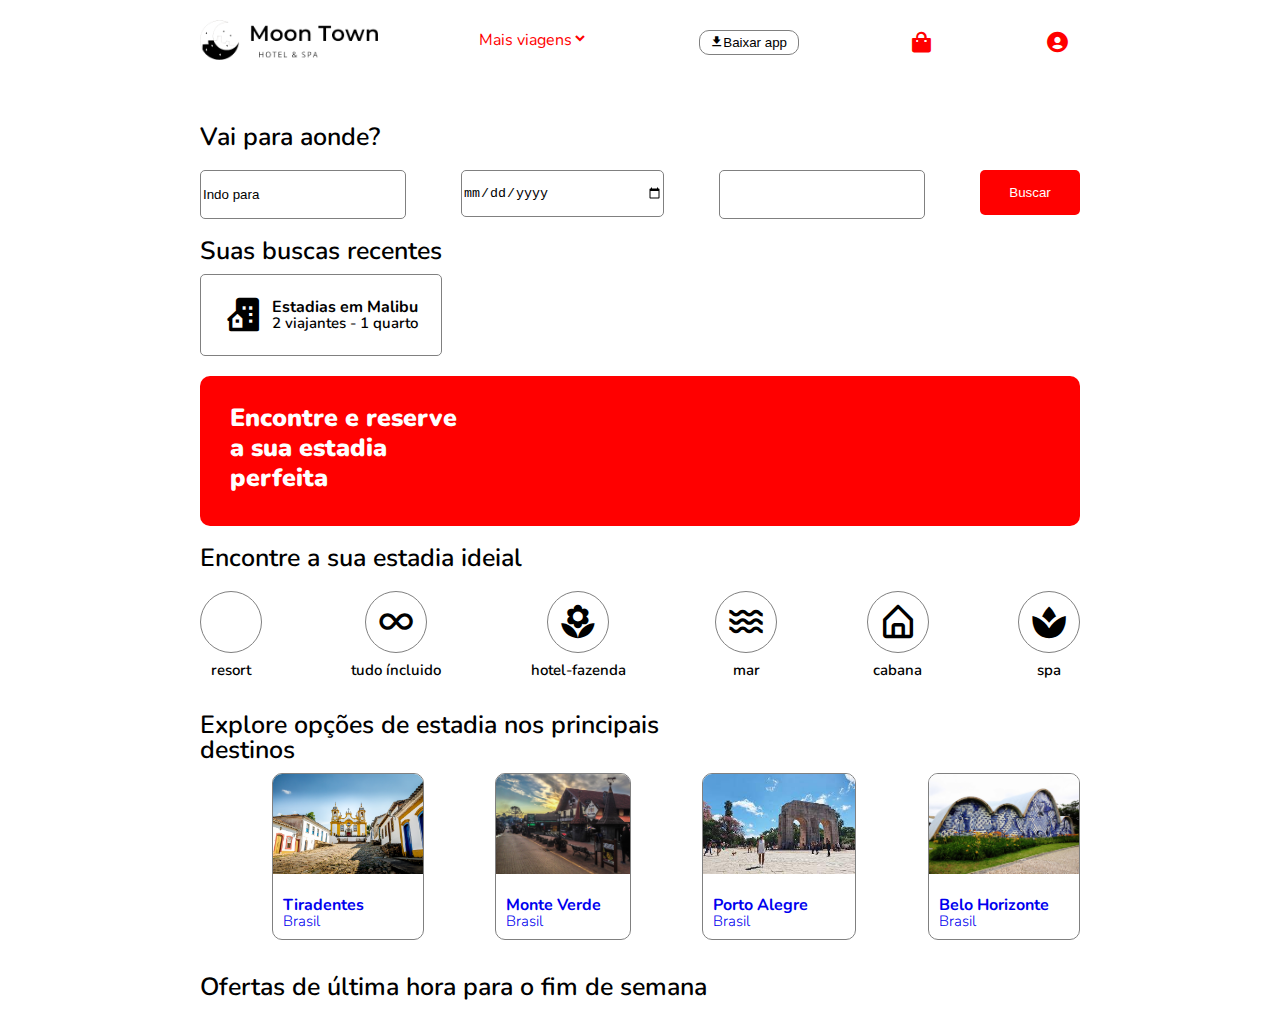
<file: index.html>
<!DOCTYPE html>
<html lang="en">
<head>
    <meta charset="UTF-8">
    <meta name="viewport" content="width=device-width, initial-scale=1.0">
    <title> Hotel </title>
    <link rel="stylesheet" href="style.css">
    <link rel="stylesheet" href="reset.css">
    <link href='https://unpkg.com/boxicons@2.1.4/css/boxicons.min.css' rel='stylesheet'>
</head>
<body>
    <header>
      <img src="logo.png" alt="">
      <a>Mais viagens<i class='bx bxs-chevron-down'></i></a>
        <button><i class='bx bxs-download'></i>Baixar app</button>
        <i id="bag" class='bx bxs-shopping-bag'></i>
        <i id="user" class='bx bxs-user-circle'></i>
    </header>

  <main>
    <h2> Vai para aonde?</h2>
    <div id="busca">
      <input id="text" type="text" value="Indo para"> 
      <input id="text" type="date" value="date">
      <input id="text" type="number">
      <button id="button">Buscar</button>
    </div>
    <div id="pesquisa">
      <h2> Suas buscas recentes </h2>
      <div id="viagem">
        <i class='bx bxs-building-house'></i>
        <div>
          <h3>Estadias em Malibu</h3>
          <span>2 viajantes - 1 quarto</span>
        </div>
      </div>
    </div>
    <div id="estadia">
      <h3> Encontre e reserve</h3>
      <h3> a sua estadia</h3>
      <h3>perfeita</h3>
    </div>
    <div id="busque">
      <h3>Encontre a sua estadia ideial</h3>
    </div>
    <div id="facilita">
      <div id="fac-flex">
        <div id="resort"></div>
        <h3 id="ideal">resort</h3>
      </div>
      <div id="fac-flex">
        <div id="resort"><i class='bx bx-infinite'></i></div>
        <h3 id="ideal"> tudo íncluido</h3>
      </div>
      <div id="fac-flex">
        <div id="resort"><i class='bx bxs-florist'></i></div>
        <h3 id="ideal">hotel-fazenda</h3>
      </div>
      <div id="fac-flex">
        <div id="resort"><i class='bx bx-water'></i></div>
        <h3 id="ideal"> mar</h3>
      </div>
      <div id="fac-flex">
        <div id="resort"><i class='bx bx-home-alt'></i></div>
        <h3 id="ideal">cabana</h3>
      </div>
      <div id="fac-flex">
        <div id="resort"><i class='bx bxs-spa'></i></div>
        <h3 id="ideal">spa</h3>
      </div>
      
    </div>
    <div id="explorar">
      <h3>Explore opções de estadia nos principais</h3>   
    </div>
    <div>
      <span>destinos</span>
    </div>
    <section id="sessao-opcao">

      <div>

      </div>
      <a href="quarto.html" id="link-quarto">
        <div id="opcoes">
          <div id="img-destinos">
            <img src="img/tiradentes.jpg" alt="">
          </div>
          <div id="nome-lugar">
            <h3> Tiradentes </h3>
            <span> Brasil </span>
          </div>
        </div>

      </a>
      
      <a href="quarto.html" id="link-quarto">
        <div id="opcoes">
          <div id="img-destinos">
            <img src="img/monteverde.jpg" alt="">
          </div>
          <div id="nome-lugar">
            <h3> Monte Verde </h3>
            <span> Brasil </span>
          </div>
        </div>
      </a>
      <a href="quarto.html" id="link-quarto">
      <div id="opcoes">
        <div id="img-destinos">
          <img src="img/portoalegre.jpg" alt="">
        </div>
        <div id="nome-lugar">
          <h3> Porto Alegre </h3>
          <span> Brasil </span>
        </div>
      </div>
    </a>
      <a href="quarto.html" id="link-quarto">
      <div id="opcoes">
        <div id="img-destinos">
          <img src="img/belohorizonte.jpg" alt="">
        </div>
        <div id="nome-lugar">
          <h3> Belo Horizonte </h3>
          <span> Brasil </span>
        </div>
      </div>
    </a>
    </section>
    <div id="ofertas">
      <h3>Ofertas de última hora para o fim de semana</h3>
    </div>
    

  </main>
      
</body> 

</html>
</file>
<file: style.css>
@import url('https://fonts.googleapis.com/css2?family=Nunito:wght@200;300;400;500;600;700;900&family=Playfair+Display:ital,wght@0,400;0,500;0,600;1,400;1,500;1,600&family=Roboto:wght@100;300;400;500;700&display=swap');


@media (max-width:529px ) {
  body {
    display: flex;
    flex-direction: column;
    
  }
  
  header img {
    height: 30px;
  }
  
  body header {
    display: flex;
    justify-content: space-between 
  
  }
  
  header a {
    margin: 10px;
    font-family: 'Nunito', sans-serif;
    color: red;
    font-size: 10px;
  
  }
  
  header button {
    margin: 10px;
    border-radius: 10px;
    height: 20px;
    width: 100px;
    background-color: white;
    border: 1px solid grey;
    font-size: 10px;
  }
  
  header #bag {
    margin: 10px;
    color: red;
   font-size: 25px;
  
  }
  
  header #user {
    margin: 10px;
    color: red;
    font-size: 25px;
  }
  
  main h2{
    font-family: 'Nunito', sans-serif;
    font-weight: 600;
    margin-top: 20px;
    font-size: 25px ;
  
  }
  
  main {
    padding: 20px ;
  }
  
  #text {
    height: 45px;
    width: 100px;
    border-radius: 5px;
    border: 1px solid grey;
  }
  
  #button {
    height: 45px;
    border-radius: 5px;
    background-color: red;
    color: white;
    border: none;
  }
  
  #busca {
    margin-top: 20px;
    gap: 10px;
    display: flex;
    justify-content: space-between ;
  }
  
  #viagem {
    border: 1px solid grey;
    width: 200px;
   display: flex;
   flex-direction: row;
   padding: 20px;
   justify-content: center;
   align-items: center;
   gap: 8px;
   border-radius: 5px;
   margin-top: 10px;
  }
  
  #viagem i {
    font-size: 40px;
  }
  
  #viagem h3 {
    font-family: 'Nunito', sans-serif;
    font-weight: 700;
  }
  
  #viagem span{
    font-family: 'Nunito', sans-serif;
    margin-top: 10px;
    font-size: 15px;
  }
  
  #estadia {
    background-color: red;
    margin-top: 20px;
    border-radius: 10px;
    padding: 30px;
  }
  
  #estadia h3 {
    font-family: 'Nunito', sans-serif;
    font-size: 25px;
    color: white;
    height: 30px;
    font-weight: 900;
    
  }
  
  #busque {
    margin-top: 20px;
    font-family: 'Nunito', sans-serif;
    font-weight: 600;
    font-size: 25px;
  
  }
  
  
  #resort {
    border: 1px solid grey;
   height: 60px;
   width: 60px;
   border-radius: 50%;
   
  }
  
  #facilita {
    margin-top: 20px;
    display: flex;
    justify-content: space-between ;
    gap: 10px;
  }
  
  #resort i {
    display: flex;
    justify-content: center;
    font-size: 40px;
    margin-top: 10px;
  }
  
  #name {
    display: flex;
    margin: 10px;
    justify-content: space-between ;
   
  }
  
    #ideal {
      font-family: 'Nunito', sans-serif;
      font-weight: 600;
      display: flex;
      font-size: 15px;
      
      }
  
      #explorar h3 {
        margin-top: 35px;
        font-family: 'Nunito', sans-serif;
        font-weight: 600;
        font-size: 25px;
  
      }
  
      div span {
        font-family: 'Nunito', sans-serif;
        font-weight: 600;
        font-size: 25px;
      }
  
      #fac-flex {
        display: flex;
        flex-direction: column;
        align-items: center;
        gap: 10px;
        
      }
  
      #sessao-opcao {
        display: flex;
        margin-top: 10px;
        flex-direction: row;
        gap: 10px;
        justify-content: space-between;
        
      }
  
      #opcoes {
        border: 1px solid grey;
        border-radius: 10px;
        overflow: hidden;
        
      }
     
      #img-destinos img {
        height: 100px ;
        overflow: hidden;
      }
  
      #nome-lugar  {
        font-family: 'Nunito', sans-serif;
        padding: 10px;
      }
  
      #nome-lugar h3 {
        margin-top: 10px;
        font-weight: 700;
      }
  
      #nome-lugar span {
        font-weight: 300;
        font-size: 15px;
      }
  
      #ofertas h3 {
        margin-top: 35px;
        font-family: 'Nunito', sans-serif;
        font-weight: 600;
        font-size: 25px;
      }
    
      #link-quarto {
        text-decoration: none;
      }
  
  }

@media (min-width: 530px) and (max-width: 768px){
	
body {
  display: flex;
  flex-direction: column;
  
}

header img {
  height: 40px;
}

body header {
  display: flex;
  justify-content: space-between 

}

header a {
  margin: 10px;
  font-family: 'Nunito', sans-serif;
  color: red;

}

header button {
  margin: 10px;
  border-radius: 10px;
  height: 25px;
  width: 100px;
  background-color: white;
  border: 1px solid grey;
}

header #bag {
  margin: 10px;
  color: red;
 font-size: 25px;

}

header #user {
  margin: 10px;
  color: red;
  font-size: 25px;
}

main h2{
  font-family: 'Nunito', sans-serif;
  font-weight: 600;
  margin-top: 20px;
  font-size: 25px ;

}

main {
  padding: 20px ;
}

#text {
  height: 45px;
  border-radius: 5px;
  border: 1px solid grey;
}

#button {
  height: 45px;
  border-radius: 5px;
  background-color: red;
  color: white;
  border: none;
}

#busca {
  margin-top: 20px;
  display: flex;
  justify-content: space-between ;
}

#viagem {
  border: 1px solid grey;
  width: 200px;
 display: flex;
 flex-direction: row;
 padding: 20px;
 justify-content: center;
 align-items: center;
 gap: 8px;
 border-radius: 5px;
 margin-top: 10px;
}

#viagem i {
  font-size: 40px;
}

#viagem h3 {
  font-family: 'Nunito', sans-serif;
  font-weight: 700;
}

#viagem span{
  font-family: 'Nunito', sans-serif;
  margin-top: 10px;
  font-size: 15px;
}

#estadia {
  background-color: red;
  margin-top: 20px;
  border-radius: 10px;
  padding: 30px;
}

#estadia h3 {
  font-family: 'Nunito', sans-serif;
  font-size: 25px;
  color: white;
  height: 30px;
  font-weight: 900;
  
}

#busque {
  margin-top: 20px;
  font-family: 'Nunito', sans-serif;
  font-weight: 600;
  font-size: 25px;

}


#resort {
  border: 1px solid grey;
 height: 60px;
 width: 60px;
 border-radius: 50%;
 
}

#facilita {
  margin-top: 20px;
  display: flex;
  justify-content: space-between ;
}

#resort i {
  display: flex;
  justify-content: center;
  font-size: 40px;
  margin-top: 10px;
}

#name {
  display: flex;
  margin: 10px;
  justify-content: space-between ;
 
}

  #ideal {
    font-family: 'Nunito', sans-serif;
    font-weight: 600;
    display: flex;
    font-size: 15px;
    
    }

    #explorar h3 {
      margin-top: 35px;
      font-family: 'Nunito', sans-serif;
      font-weight: 600;
      font-size: 25px;

    }

    div span {
      font-family: 'Nunito', sans-serif;
      font-weight: 600;
      font-size: 25px;
    }

    #fac-flex {
      display: flex;
      flex-direction: column;
      align-items: center;
      gap: 10px;
      
    }

    #sessao-opcao {
      display: flex;
      margin-top: 10px;
      flex-direction: row;
      gap: 10px;
      justify-content: space-between;
      
    }

    #opcoes {
      border: 1px solid grey;
      border-radius: 10px;
      overflow: hidden;
      
    }
   
    #img-destinos img {
      height: 100px ;
      overflow: hidden;
    }

    #nome-lugar  {
      font-family: 'Nunito', sans-serif;
      padding: 10px;
    }

    #nome-lugar h3 {
      margin-top: 10px;
      font-weight: 700;
    }

    #nome-lugar span {
      font-weight: 300;
      font-size: 15px;
    }

    #ofertas h3 {
      margin-top: 35px;
      font-family: 'Nunito', sans-serif;
      font-weight: 600;
      font-size: 25px;
    }
  
    #link-quarto {
      text-decoration: none;
    }

}

@media (min-width: 768px) and (max-width: 919px){
	
  body {
    display: flex;
    flex-direction: column;
    
  }

  body header {
    padding-top: 20px ;
    padding-bottom: 20px;
    padding-left: 100px;
    padding-right: 100px;
  }
  
  header img {
    height: 40px;
  }
  
  body header {
    display: flex;
    justify-content: space-between 
  
  }
  
  header a {
    margin: 10px;
    font-family: 'Nunito', sans-serif;
    color: red;
  
  }
  
  header button {
    margin: 10px;
    border-radius: 10px;
    height: 25px;
    width: 80px;
    background-color: white;
    border: 1px solid grey;
  }
  
  header #bag {
    margin: 10px;
    color: red;
   font-size: 25px;
  
  }
  
  header #user {
    margin: 10px;
    color: red;
    font-size: 25px;
  }
  
  main h2{
    font-family: 'Nunito', sans-serif;
    font-weight: 600;
    margin-top: 20px;
    font-size: 25px ;
  
  }
  
  main {
    padding-top: 20px ;
    padding-bottom: 20px;
    padding-left: 100px;
    padding-right: 100px;
  }
  
  #text {
    height: 45px;
    width: 200px;
    border-radius: 5px;
    border: 1px solid grey;
  }
  
  #button {
    height: 45px;
    width: 100px;
    border-radius: 5px;
    background-color: red;
    color: white;
    border: none;
  }
  
  #busca {
    margin-top: 20px;
    display: flex;
    justify-content: space-between ;
  }
  
  #viagem {
    border: 1px solid grey;
    width: 200px;
   display: flex;
   flex-direction: row;
   padding: 20px;
   justify-content: center;
   align-items: center;
   gap: 8px;
   border-radius: 5px;
   margin-top: 10px;
  }
  
  #viagem i {
    font-size: 40px;
  }
  
  #viagem h3 {
    font-family: 'Nunito', sans-serif;
    font-weight: 700;
  }
  
  #viagem span{
    font-family: 'Nunito', sans-serif;
    margin-top: 10px;
    font-size: 15px;
  }
  
  #estadia {
    background-color: red;
    margin-top: 20px;
    border-radius: 10px;
    padding: 30px;
  }
  
  #estadia h3 {
    font-family: 'Nunito', sans-serif;
    font-size: 25px;
    color: white;
    height: 30px;
    font-weight: 900;
    
  }
  
  #busque {
    margin-top: 20px;
    font-family: 'Nunito', sans-serif;
    font-weight: 600;
    font-size: 25px;
  
  }
  
  
  #resort {
    border: 1px solid grey;
   height: 60px;
   width: 60px;
   border-radius: 50%;
   
  }
  
  #facilita {
    margin-top: 20px;
    display: flex;
    justify-content: space-between ;
  }
  
  #resort i {
    display: flex;
    justify-content: center;
    font-size: 40px;
    margin-top: 10px;
  }
  
  #name {
    display: flex;
    margin: 10px;
    justify-content: space-between ;
   
  }
  
    #ideal {
      font-family: 'Nunito', sans-serif;
      font-weight: 600;
      display: flex;
      font-size: 15px;
      
      }
  
      #explorar h3 {
        margin-top: 35px;
        font-family: 'Nunito', sans-serif;
        font-weight: 600;
        font-size: 25px;
  
      }
  
      div span {
        font-family: 'Nunito', sans-serif;
        font-weight: 600;
        font-size: 25px;
      }
  
      #fac-flex {
        display: flex;
        flex-direction: column;
        align-items: center;
        gap: 10px;
        
      }
  
      #sessao-opcao {
        display: flex;
        margin-top: 10px;
        flex-direction: row;
        gap: 10px;
        justify-content: space-between;
        
      }
  
      #opcoes {
        border: 1px solid grey;
        border-radius: 10px;
        overflow: hidden;
        
      }
     
      #img-destinos img {
        height: 100px ;
        overflow: hidden;
      }
  
      #nome-lugar  {
        font-family: 'Nunito', sans-serif;
        padding: 10px;
      }
  
      #nome-lugar h3 {
        margin-top: 10px;
        font-weight: 700;
      }
  
      #nome-lugar span {
        font-weight: 300;
        font-size: 15px;
      }
  
      #ofertas h3 {
        margin-top: 35px;
        font-family: 'Nunito', sans-serif;
        font-weight: 600;
        font-size: 25px;
      }
    
      #link-quarto {
        text-decoration: none;
      }
  
  }
 
@media (min-width: 920px) and (max-width: 1100px){
	
  body {
    display: flex;
    flex-direction: column;
    
  }

  body header {
    padding-top: 20px ;
    padding-bottom: 20px;
    padding-left: 100px;
    padding-right: 100px;
  }
  
  header img {
    height: 40px;
  }
  
  body header {
    display: flex;
    justify-content: space-between 
  
  }
  
  header a {
    margin: 10px;
    font-family: 'Nunito', sans-serif;
    color: red;
  
  }
  
  header button {
    margin: 10px;
    border-radius: 10px;
    height: 25px;
    width: 100px;
    background-color: white;
    border: 1px solid grey;
  }
  
  header #bag {
    margin: 10px;
    color: red;
   font-size: 25px;
  
  }
  
  header #user {
    margin: 10px;
    color: red;
    font-size: 25px;
  }
  
  main h2{
    font-family: 'Nunito', sans-serif;
    font-weight: 600;
    margin-top: 20px;
    font-size: 25px ;
  
  }
  
  main {
    padding-top: 20px ;
    padding-bottom: 20px;
    padding-left: 100px;
    padding-right: 100px;
  }
  
  #text {
    height: 45px;
    width: 200px;
    border-radius: 5px;
    border: 1px solid grey;
  }
  
  #button {
    height: 45px;
    width: 100px;
    border-radius: 5px;
    background-color: red;
    color: white;
    border: none;
  }
  
  #busca {
    margin-top: 20px;
    display: flex;
    justify-content: space-between ;
  }
  
  #viagem {
    border: 1px solid grey;
    width: 200px;
   display: flex;
   flex-direction: row;
   padding: 20px;
   justify-content: center;
   align-items: center;
   gap: 8px;
   border-radius: 5px;
   margin-top: 10px;
  }
  
  #viagem i {
    font-size: 40px;
  }
  
  #viagem h3 {
    font-family: 'Nunito', sans-serif;
    font-weight: 700;
  }
  
  #viagem span{
    font-family: 'Nunito', sans-serif;
    margin-top: 10px;
    font-size: 15px;
  }
  
  #estadia {
    background-color: red;
    margin-top: 20px;
    border-radius: 10px;
    padding: 30px;
  }
  
  #estadia h3 {
    font-family: 'Nunito', sans-serif;
    font-size: 25px;
    color: white;
    height: 30px;
    font-weight: 900;
    
  }
  
  #busque {
    margin-top: 20px;
    font-family: 'Nunito', sans-serif;
    font-weight: 600;
    font-size: 25px;
  
  }
  
  
  #resort {
    border: 1px solid grey;
   height: 60px;
   width: 60px;
   border-radius: 50%;
   
  }
  
  #facilita {
    margin-top: 20px;
    display: flex;
    justify-content: space-between ;
  }
  
  #resort i {
    display: flex;
    justify-content: center;
    font-size: 40px;
    margin-top: 10px;
  }
  
  #name {
    display: flex;
    margin: 10px;
    justify-content: space-between ;
   
  }
  
    #ideal {
      font-family: 'Nunito', sans-serif;
      font-weight: 600;
      display: flex;
      font-size: 15px;
      
      }
  
      #explorar h3 {
        margin-top: 35px;
        font-family: 'Nunito', sans-serif;
        font-weight: 600;
        font-size: 25px;
  
      }
  
      div span {
        font-family: 'Nunito', sans-serif;
        font-weight: 600;
        font-size: 25px;
      }
  
      #fac-flex {
        display: flex;
        flex-direction: column;
        align-items: center;
        gap: 10px;
        
      }
  
      #sessao-opcao {
        display: flex;
        margin-top: 10px;
        flex-direction: row;
        gap: 10px;
        justify-content: space-between;
        
      }
  
      #opcoes {
        border: 1px solid grey;
        border-radius: 10px;
        overflow: hidden;
        
      }
     
      #img-destinos img {
        height: 100px ;
        overflow: hidden;
      }
  
      #nome-lugar  {
        font-family: 'Nunito', sans-serif;
        padding: 10px;
      }
  
      #nome-lugar h3 {
        margin-top: 10px;
        font-weight: 700;
      }
  
      #nome-lugar span {
        font-weight: 300;
        font-size: 15px;
      }
  
      #ofertas h3 {
        margin-top: 35px;
        font-family: 'Nunito', sans-serif;
        font-weight: 600;
        font-size: 25px;
      }
    
      #link-quarto {
        text-decoration: none;
      }
  
  }


  @media (min-width: 1101px) {
	
    body {
      display: flex;
      flex-direction: column;
      
    }
  
    body header {
      padding-top: 20px ;
      padding-bottom: 20px;
      padding-left: 200px;
      padding-right: 200px;
    }
    
    header img {
      height: 40px;
    }
    
    body header {
      display: flex;
      justify-content: space-between 
    
    }
    
    header a {
      margin: 10px;
      font-family: 'Nunito', sans-serif;
      color: red;
    
    }
    
    header button {
      margin: 10px;
      border-radius: 10px;
      height: 25px;
      width: 100px;
      background-color: white;
      border: 1px solid grey;
    }
    
    header #bag {
      margin: 10px;
      color: red;
     font-size: 25px;
    
    }
    
    header #user {
      margin: 10px;
      color: red;
      font-size: 25px;
    }
    
    main h2{
      font-family: 'Nunito', sans-serif;
      font-weight: 600;
      margin-top: 20px;
      font-size: 25px ;
    
    }
    
    main {
      padding-top: 20px ;
      padding-bottom: 20px;
      padding-left: 200px;
      padding-right: 200px;
    }
    
    #text {
      height: 45px;
      width: 200px;
      border-radius: 5px;
      border: 1px solid grey;
    }
    
    #button {
      height: 45px;
      width: 100px;
      border-radius: 5px;
      background-color: red;
      color: white;
      border: none;
    }
    
    #busca {
      margin-top: 20px;
      display: flex;
      justify-content: space-between ;
    }
    
    #viagem {
      border: 1px solid grey;
      width: 200px;
     display: flex;
     flex-direction: row;
     padding: 20px;
     justify-content: center;
     align-items: center;
     gap: 8px;
     border-radius: 5px;
     margin-top: 10px;
    }
    
    #viagem i {
      font-size: 40px;
    }
    
    #viagem h3 {
      font-family: 'Nunito', sans-serif;
      font-weight: 700;
    }
    
    #viagem span{
      font-family: 'Nunito', sans-serif;
      margin-top: 10px;
      font-size: 15px;
    }
    
    #estadia {
      background-color: red;
      margin-top: 20px;
      border-radius: 10px;
      padding: 30px;
    }
    
    #estadia h3 {
      font-family: 'Nunito', sans-serif;
      font-size: 25px;
      color: white;
      height: 30px;
      font-weight: 900;
      
    }
    
    #busque {
      margin-top: 20px;
      font-family: 'Nunito', sans-serif;
      font-weight: 600;
      font-size: 25px;
    
    }
    
    
    #resort {
      border: 1px solid grey;
     height: 60px;
     width: 60px;
     border-radius: 50%;
     
    }
    
    #facilita {
      margin-top: 20px;
      display: flex;
      justify-content: space-between ;
    }
    
    #resort i {
      display: flex;
      justify-content: center;
      font-size: 40px;
      margin-top: 10px;
    }
    
    #name {
      display: flex;
      margin: 10px;
      justify-content: space-between ;
     
    }
    
      #ideal {
        font-family: 'Nunito', sans-serif;
        font-weight: 600;
        display: flex;
        font-size: 15px;
        
        }
    
        #explorar h3 {
          margin-top: 35px;
          font-family: 'Nunito', sans-serif;
          font-weight: 600;
          font-size: 25px;
    
        }
    
        div span {
          font-family: 'Nunito', sans-serif;
          font-weight: 600;
          font-size: 25px;
        }
    
        #fac-flex {
          display: flex;
          flex-direction: column;
          align-items: center;
          gap: 10px;
          
        }
    
        #sessao-opcao {
          display: flex;
          margin-top: 10px;
          flex-direction: row;
          gap: 10px;
          justify-content: space-between;
          
        }
    
        #opcoes {
          border: 1px solid grey;
          border-radius: 10px;
          overflow: hidden;
          
        }
       
        #img-destinos img {
          height: 100px ;
          overflow: hidden;
        }
    
        #nome-lugar  {
          font-family: 'Nunito', sans-serif;
          padding: 10px;
        }
    
        #nome-lugar h3 {
          margin-top: 10px;
          font-weight: 700;
        }
    
        #nome-lugar span {
          font-weight: 300;
          font-size: 15px;
        }
    
        #ofertas h3 {
          margin-top: 35px;
          font-family: 'Nunito', sans-serif;
          font-weight: 600;
          font-size: 25px;
        }
      
        #link-quarto {
          text-decoration: none;
        }
    
    }
</file>
